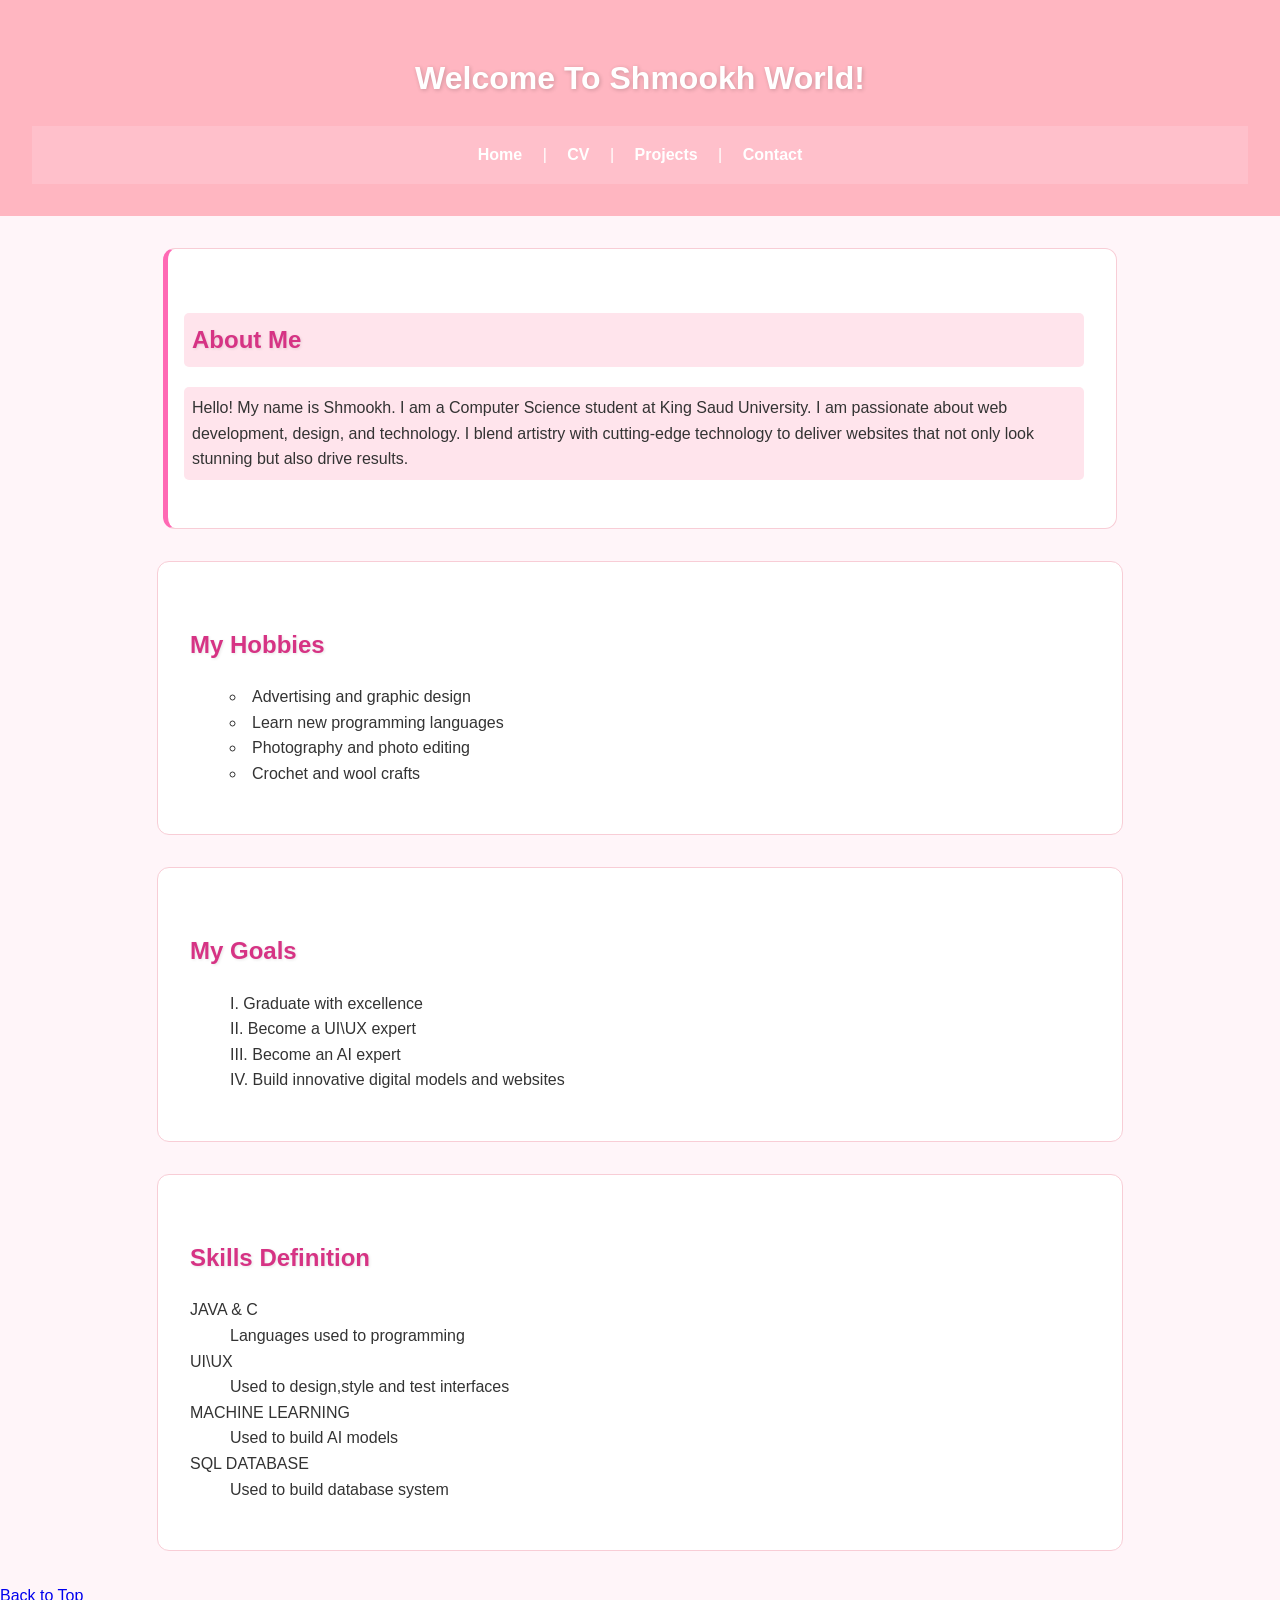
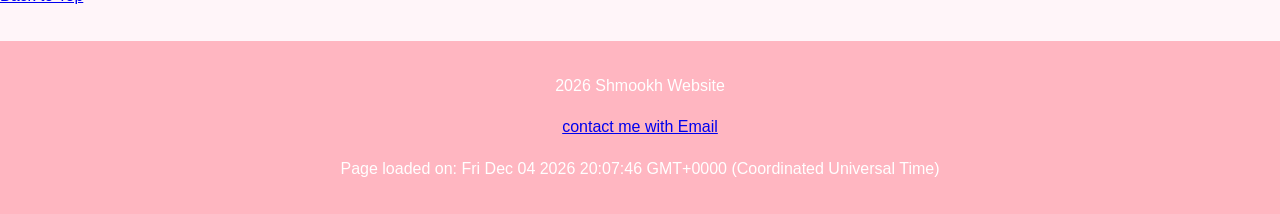
<file: index.html>
<!DOCTYPE html>
<html lang="en">
<head>
    <meta charset="UTF-8">
    <title>Home - My Website</title>
    <link rel="stylesheet" href="styles.css">
</head>

<body id="top">

<header>
    <h1>Welcome to Shmookh world!</h1>

<nav role="navigation">
    <a href="index.html">Home</a> |
    <a href="cv.html">CV</a> |
    <a href="projects.html">Projects</a> |
    <a href="contact.html">Contact</a>
</nav>
</header>


<main>

    <section id="intro">
        <h2 class="highlight">About Me</h2>
        <p class="highlight">
            Hello! My name is Shmookh. I am a Computer Science student at King Saud University.
            I am passionate about web development, design, and technology.
            I blend artistry with cutting-edge technology to
            deliver websites that not only look stunning but also drive results.

        </p>
    </section>

    <section>
        <h2>My Hobbies</h2>
        <ul>
            <li>Advertising and graphic design</li>
            <li>Learn new programming languages</li>
            <li>Photography and photo editing</li>
            <li>Crochet and wool crafts</li>
        </ul>
    </section>

    <section>
        <h2>My Goals</h2>
        <ol>
            <li>Graduate with excellence</li>
            <li>Become a UI\UX expert</li> 
            <li>Become an AI expert</li> 
            <li>Build innovative digital models and websites</li>
        </ol>
    </section>

    <section>
        <h2>Skills Definition</h2>
        <dl>
            <dt>JAVA & C</dt>
            <dd>Languages used to programming</dd>

            <dt>UI\UX</dt>
            <dd>Used to design,style and test interfaces</dd>

            <dt>MACHINE LEARNING</dt>
            <dd>Used to build AI models</dd>

            <dt>SQL DATABASE</dt>
            <dd>Used to build database system</dd>
        </dl>
    </section>

    <p>
        <a href="#top">Back to Top</a>
    </p>

</main>

<footer>
    <p> 2026 Shmookh Website</p>
    <p>
        <a href="mailto:shmookhmfy2@gmail.com">contact me with Email</a>
    </p>
</footer>

<script src="scripts.js"></script>

</body>
</html>
</file>
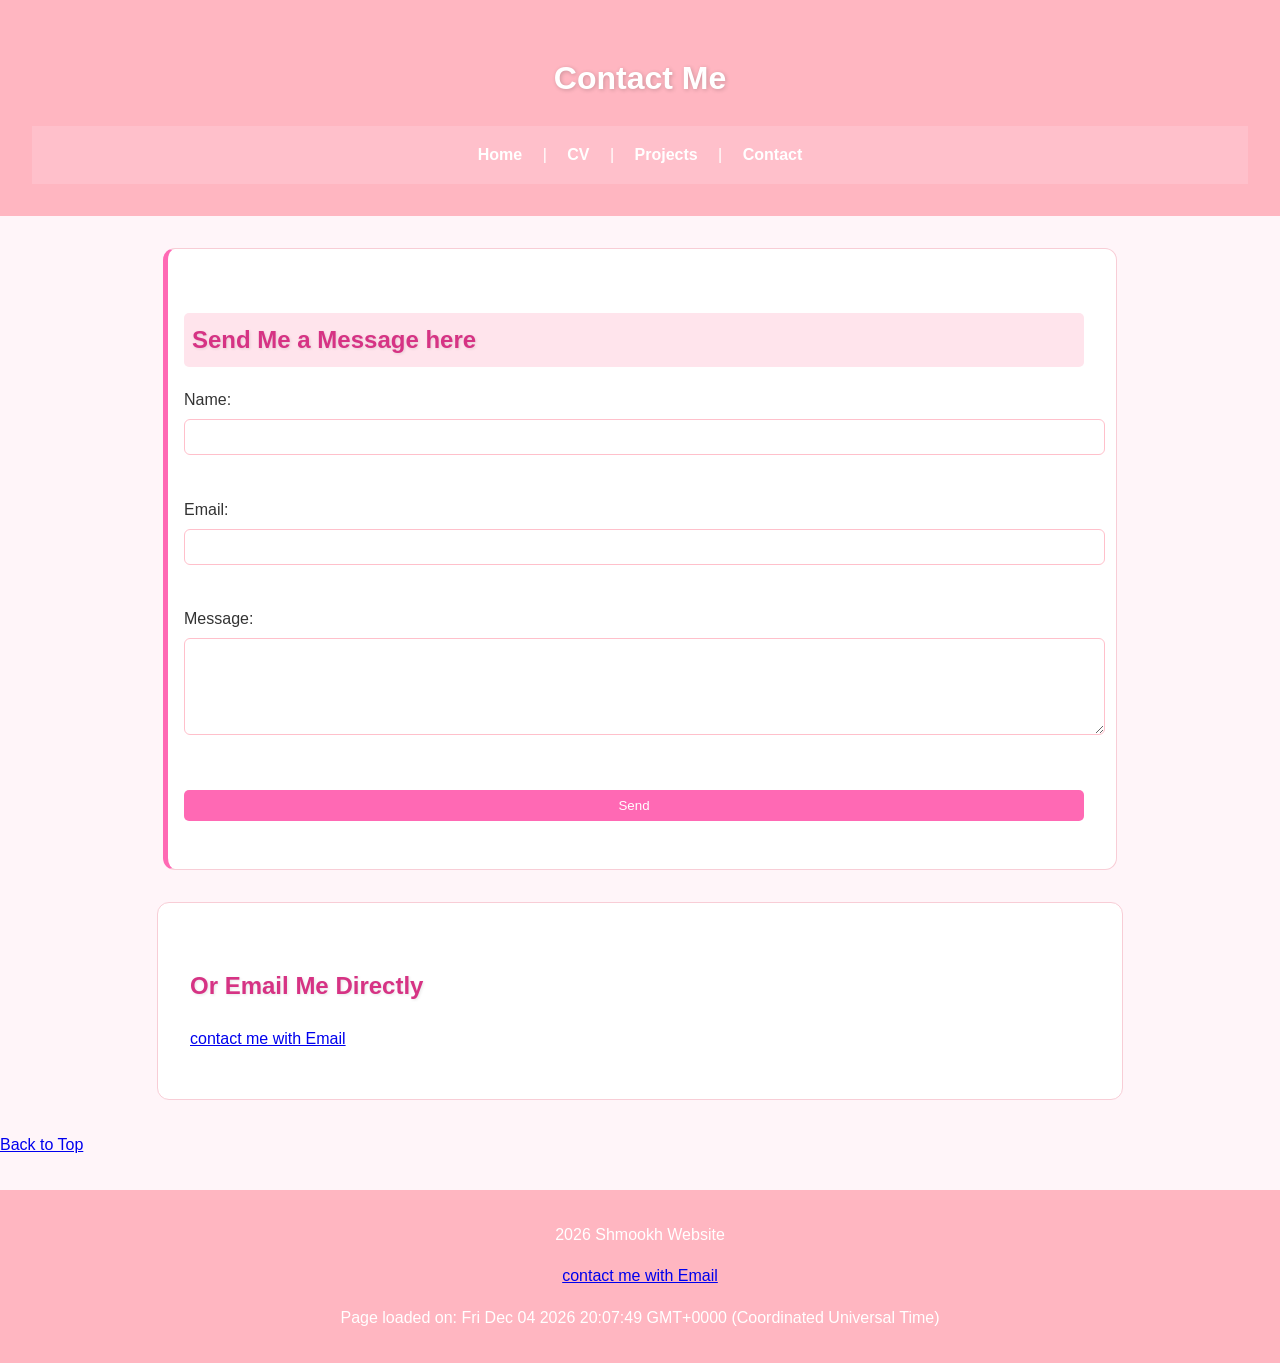
<file: contact.html>
<!DOCTYPE html>
<html lang="en">
<head>
    <meta charset="UTF-8">
    <title>Contact - My Website</title>
    <link rel="stylesheet" href="styles.css">
</head>

<body id="top">

<header>
    <h1>Contact Me</h1>

<nav role="navigation">
    <a href="index.html">Home</a> |
    <a href="cv.html">CV</a> |
    <a href="projects.html">Projects</a> |
    <a href="contact.html">Contact</a>
</nav>

</header>

<main>

    <section id="intro">
        <h2 class="highlight">Send Me a Message here</h2>

        <form onsubmit="return validateForm()">
            <label for="name">Name:</label><br>
            <input type="text" id="name" name="name" required><br><br>

            <label for="email">Email:</label><br>
            <input type="email" id="email" name="email" required><br><br>

            <label for="message">Message:</label><br>
            <textarea id="message" name="message" rows="5" cols="30" required></textarea><br><br>

            <input type="submit" value="Send" class="highlight">
        </form>
    </section>

    <section>
        <h2>Or Email Me Directly</h2>
        <p>
            <a href="mailto:shmookhmfy2@gmail.com">contact me with Email</a>
        </p>
    </section>

    <p>
        <a href="#top">Back to Top</a>
    </p>

</main>

<footer>
    <p> 2026 Shmookh Website</p>
    <p>
        <a href="mailto:shmookhmfy2@gmail.com">contact me with Email</a>
     </p>
</footer>

<script src="scripts.js"></script>

</body>
</html>
</file>
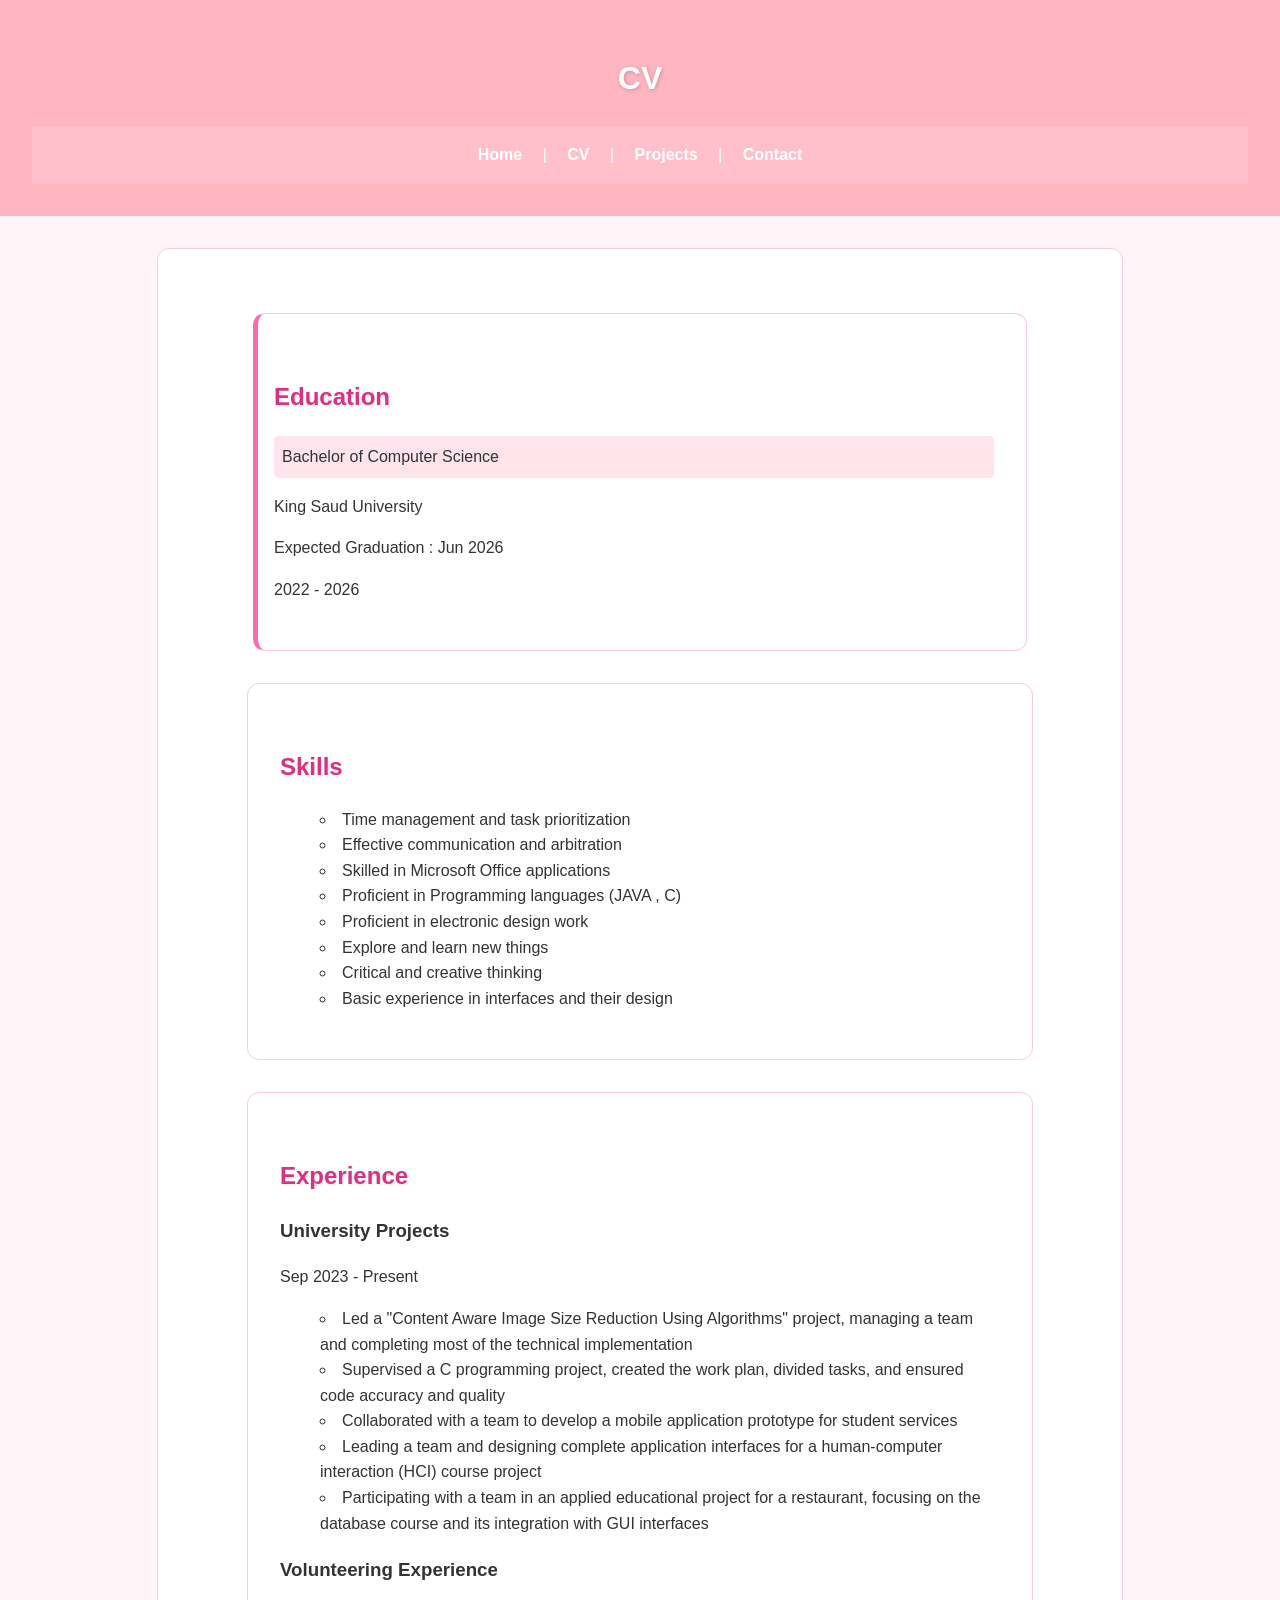
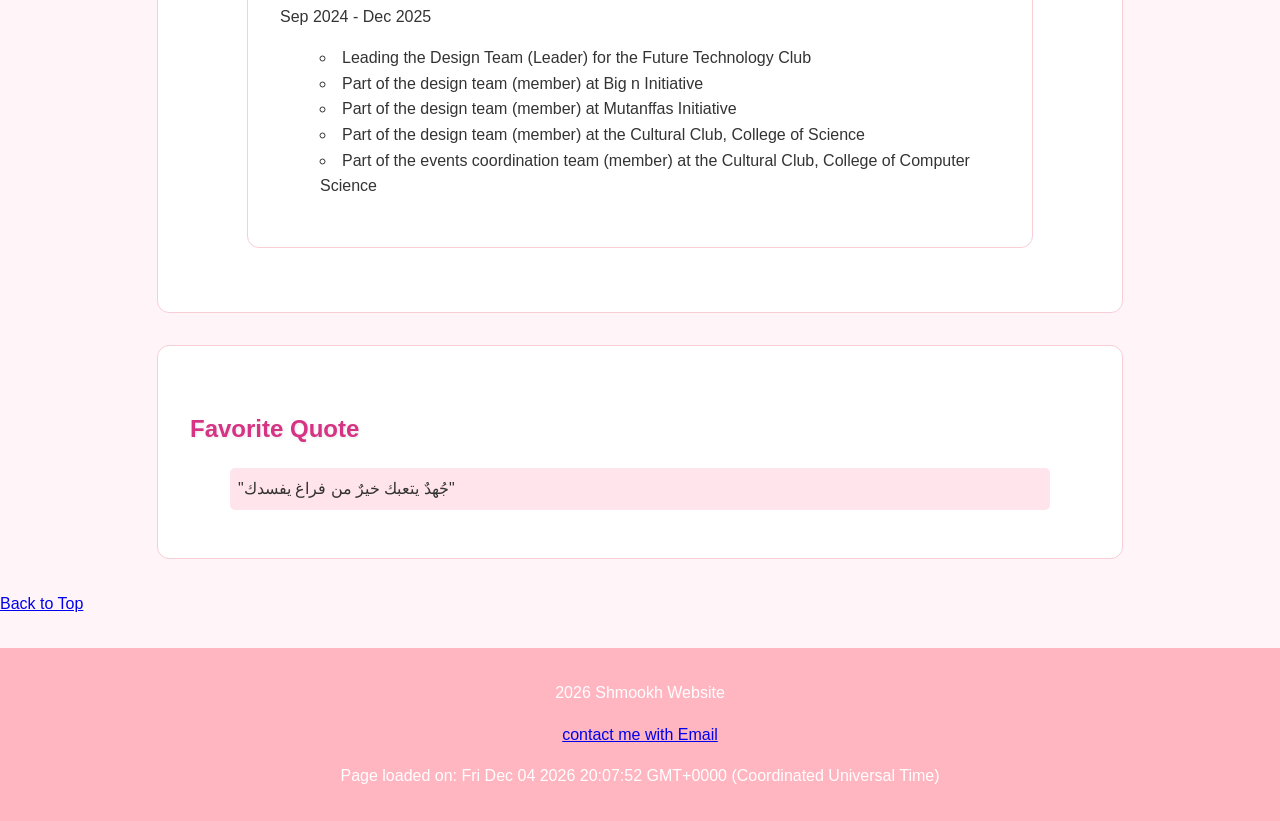
<file: cv.html>
<!DOCTYPE html>
<html lang="en">
<head>
    <meta charset="UTF-8">
    <title>CV - My Website</title>
    <link rel="stylesheet" href="styles.css">
</head>

<body id="top">

<header>
    <h1>CV</h1>

    <nav role="navigation">
    <a href="index.html">Home</a> |
    <a href="cv.html">CV</a> |
    <a href="projects.html">Projects</a> |
    <a href="contact.html">Contact</a>
</nav>
</header>

<main>

    <article>

        <section id="intro">
            <h2>Education</h2>
            <p class="highlight">Bachelor of Computer Science</p>
            <p>King Saud University</p>
            <p>Expected Graduation : Jun 2026</p>
            <p>2022 - 2026</p>
        </section>

        <section>
            <h2>Skills</h2>
            <ul>
                <li>Time management and task prioritization</li>
                <li>Effective communication and arbitration</li>
                <li>Skilled in Microsoft Office applications</li>
                <li>Proficient in Programming languages (JAVA , C)</li>
                <li>Proficient in electronic design work</li>
                <li>Explore and learn new things</li>
                <li>Critical and creative thinking</li>
                <li>Basic experience in interfaces and their design</li>
            </ul>
        </section>

        <section>
            <h2>Experience</h2>

            <h3>University Projects</h3>
            <p>Sep 2023 - Present</p>
            <ul>
                <li>Led a "Content Aware Image Size Reduction Using Algorithms" project, managing a team and completing most of the technical implementation</li>
                <li>Supervised a C programming project, created the work plan, divided tasks, and ensured code accuracy and quality</li>
                <li>Collaborated with a team to develop a mobile application prototype for student services</li>
                <li>Leading a team and designing complete application interfaces for a human-computer interaction (HCI) course project</li>
                <li>Participating with a team in an applied educational project for a restaurant, focusing on the database course and its integration with GUI interfaces</li>
            </ul>

            <h3>Volunteering Experience</h3>
            <p>Sep 2024 - Dec 2025</p>
            <ul>
                <li>Leading the Design Team (Leader) for the Future Technology Club</li>
                <li>Part of the design team (member) at Big n Initiative</li>
                <li>Part of the design team (member) at Mutanffas Initiative</li>
                <li>Part of the design team (member) at the Cultural Club, College of Science</li>
                <li>Part of the events coordination team (member) at the Cultural Club, College of Computer Science</li>
            </ul>

        </section>

    </article>

    <section>
        <h2>Favorite Quote</h2>
        <blockquote class="highlight" id="quote">
            "جُهدٌ يتعبك خيرٌ من فراغ يفسدك"
        </blockquote>
    </section>

    <p>
        <a href="#top">Back to Top</a>
    </p>

</main>

<footer>
     <p> 2026 Shmookh Website</p>
     <p>
        <a href="mailto:shmookhmfy2@gmail.com">contact me with Email</a>
     </p>
</footer>

<script src="scripts.js"></script>

</body>
</html>
</file>
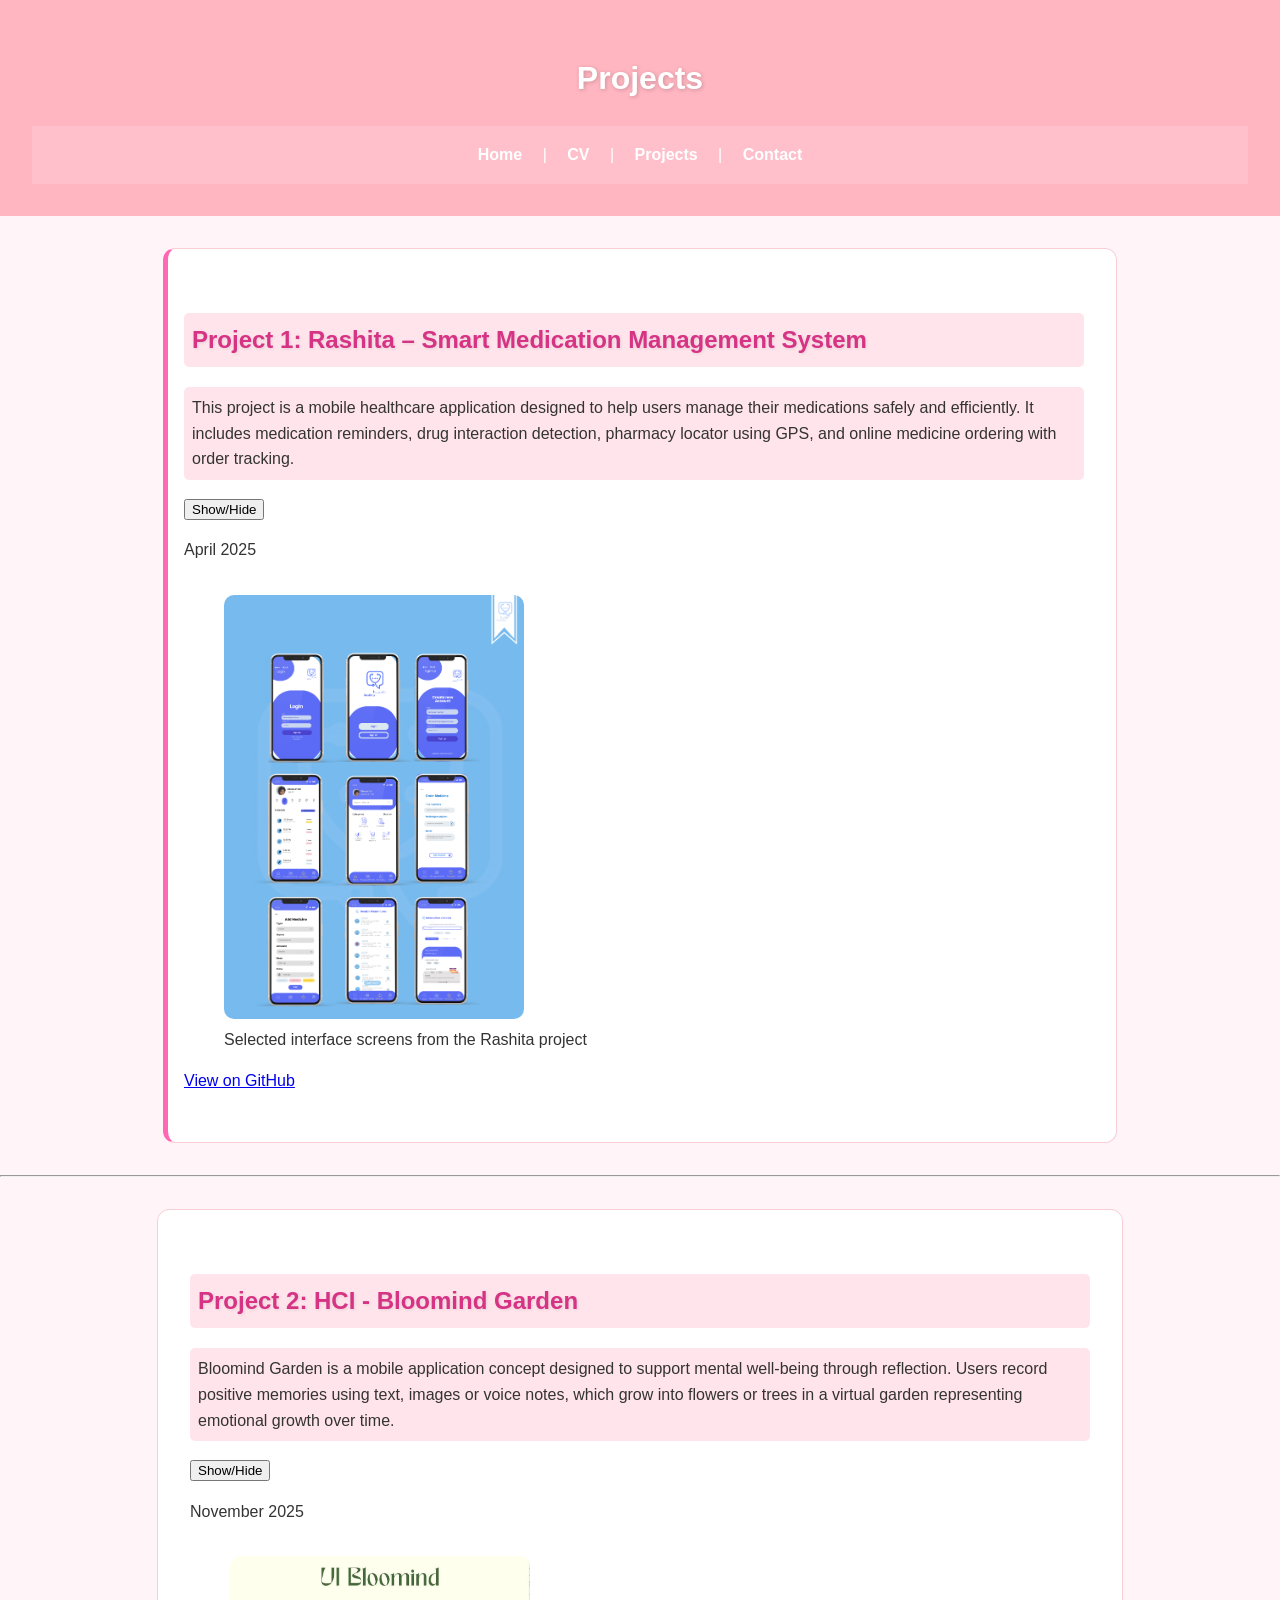
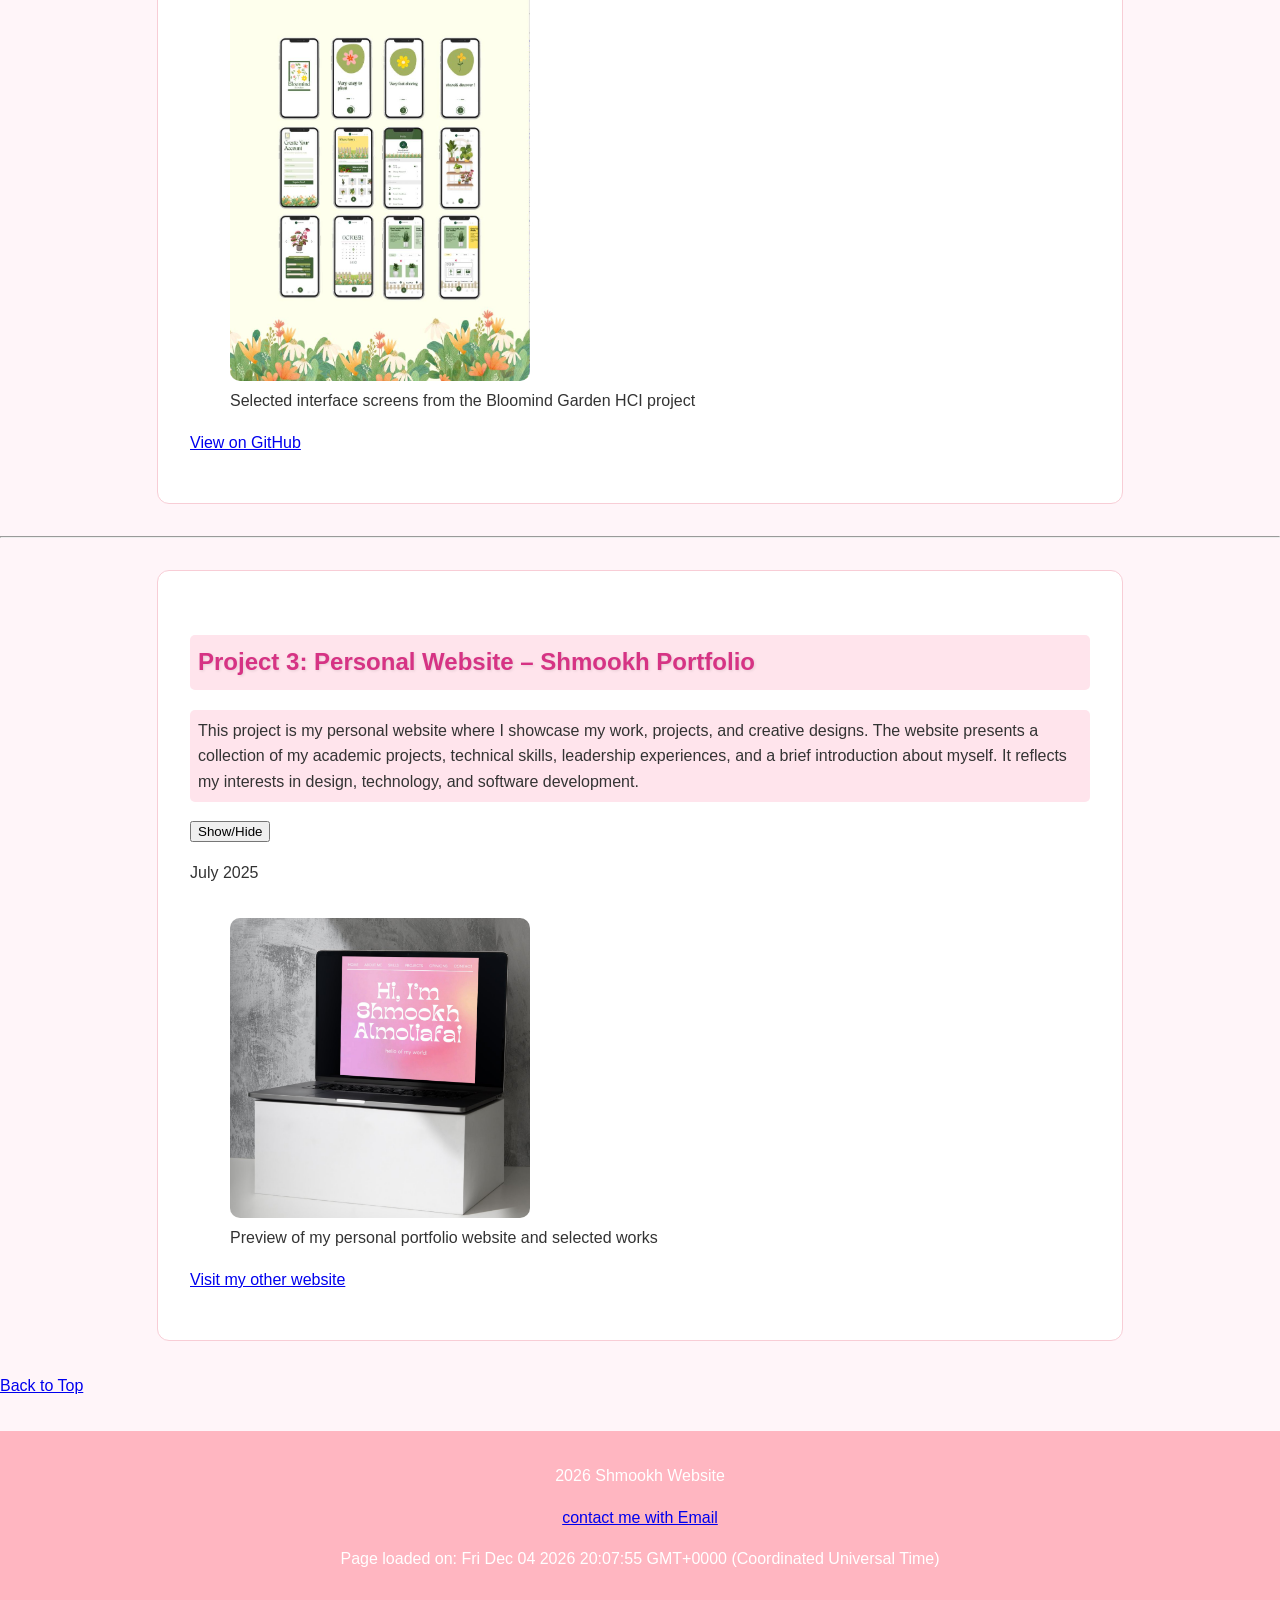
<file: projects.html>
<!DOCTYPE html>
<html lang="en">
<head>
    <meta charset="UTF-8">
    <title>Projects - My Website</title>
    <link rel="stylesheet" href="styles.css">
</head>

<body id="top">

<header>
    <h1>Projects</h1>

    <nav role="navigation">
    <a href="index.html">Home</a> |
    <a href="cv.html">CV</a> |
    <a href="projects.html">Projects</a> |
    <a href="contact.html">Contact</a>
</nav>
</header>

<main>

    <article id="intro">
        <h2 class="highlight"> Project 1: Rashita – Smart Medication Management System</h2>

        <p class="highlight" id="desc1">
            This project is a mobile healthcare application designed to help users manage their medications safely and efficiently.
            It includes medication reminders, drug interaction detection, pharmacy locator using GPS,
            and online medicine ordering with order tracking.
        </p>

        <button onclick="toggleDescription('desc1')">Show/Hide</button>

        <p>
            <time datetime="2025-04">April 2025</time>
        </p>

        <figure>
            <img src="images/Rashita.png" alt="Rashita Project interfaces" width="300">
            <figcaption>Selected interface screens from the Rashita project</figcaption>
        </figure>

        <p>
            <a href="https://github.com/sii6-h/Rashita-application">View on GitHub</a>
        </p>

    </article>

    <hr>

    <article>
        <h2 class="highlight">Project 2: HCI - Bloomind Garden</h2>

        <p class="highlight" id="desc2">
            Bloomind Garden is a mobile application concept designed to support mental well-being through reflection.
            Users record positive memories using text, images or voice notes, which grow into flowers or trees in a virtual garden representing emotional growth over time.
        </p>

        <button onclick="toggleDescription('desc2')">Show/Hide</button>

        <p>
            <time datetime="2025-11">November 2025</time>
        </p>

        <figure>
            <img src="images/bloomind.jpg" alt="Bloomind Garden Project interfaces" width="300">
            <figcaption>Selected interface screens from the Bloomind Garden HCI project</figcaption>
        </figure>

        <p>
            <a href="https://github.com/nonoawd/Bloomind_HCI">View on GitHub</a>
        </p>
    </article>

    <hr>

    <article>
        <h2 class="highlight">Project 3: Personal Website – Shmookh Portfolio</h2>

        <p class="highlight" id="desc3">
            This project is my personal website where I showcase my work, projects, and creative designs.
            The website presents a collection of my academic projects, technical skills, leadership experiences,
            and a brief introduction about myself. It reflects my interests in design, technology, and software development.
        </p>

        <button onclick="toggleDescription('desc3')">Show/Hide</button>

        <p>
            <time datetime="2025-07">July 2025</time>
        </p>

        <figure>
            <img src="images/mywebsite.png" alt="Shmookh Personal Website Preview" width="300">
            <figcaption>Preview of my personal portfolio website and selected works</figcaption>
        </figure>

        <p>
            <a href="https://shmookh333.my.canva.site/website-shmookh">Visit my other website</a>
        </p>
    </article>

    <p>
        <a href="#top">Back to Top</a>
    </p>

</main>

<footer>
    <p> 2026 Shmookh Website</p>
    <p>
        <a href="mailto:shmookhmfy2@gmail.com">contact me with Email</a>
        
    </p>
</footer>

<script src="scripts.js"></script>

</body>
</html>
</file>
<file: styles.css>
/* 
   General Styling
 */

body {
    font-family: "Segoe UI", Arial, sans-serif;
     font-size: 1rem;
    margin: 0;
    padding: 0;
    background-color: #fff5f9;
    color: #333;
    line-height: 1.6;
}

/* 
   Header
 */

header {
    background-color: #ffb6c1;
    color: white;
    text-align: center;
    padding: 2rem;
    min-height: 100px;
}

h1 {
    font-size: 2rem;
    text-transform: capitalize;
    text-shadow: 1px 1px 4px rgba(0,0,0,0.2);
}

h2 {
    color: #d63384;
    margin-top: 2rem;
    text-shadow: 1px 1px 3px rgba(0,0,0,0.1);
}

/* 
   Navigation Styling
 */

nav {
    background-color: #ffc0cb;
    padding: 1rem;
    text-align: center;
}

nav a {
    text-decoration: none;
    color: #8b004f;
    margin: 0 1rem;
    font-weight: bold;
}

nav a:hover {
    color: white;
}

header a {
    color: white;
}

/*
   Sections & Layout (Box Model)
 */

section, article {
    background-color: white;
    margin: 2rem auto;
    padding: 2rem;
    border-radius: 12px;
    border: 1px solid #f8cdd6;
    width: 80%;
    max-width: 900px;
}

/* 
   Lists Styling
 */

ul {
    list-style-type: circle;
    list-style-position: inside;
}

ol {
    list-style-type: upper-roman;
    list-style-position: inside;
}

dl {
    margin-top: 1rem;
}

/* 
   Forms
 */

input, textarea {
    width: 100%;
    padding: 0.6rem;
    margin-top: 0.4rem;
    margin-bottom: 1rem;
    border: 1px solid #ffc0cb;
    border-radius: 6px;
}

input[type="submit"] {
    background-color: #ff69b4;
    color: white;
    border: none;
    cursor: pointer;
    transition: 0.3s;
}

input[type="submit"]:hover {
    background-color: #d63384;
}

/* 
   Images
 */

img {
    border-radius: 10px;
    margin-top: 1rem;
}

/* 
   Footer
 */

footer {
    background-color: #ffb6c1;
    color: white;
    text-align: center;
    padding: 1rem;
    margin-top: 2rem;
}

/* 
   Responsive Units
*/

@media (max-width: 768px) {
    section, article {
        width: 95%;
        padding: 1rem;
    }
}


/* 
   Class Example 
 */

.highlight {
    background-color: #ffe4ec;
    padding: 0.5rem;
    border-radius: 5px;
}


/* 
   ID Example 
 */

#intro {
    border-left: 5px solid #ff69b4;
    padding-left: 1rem;
}
</file>
